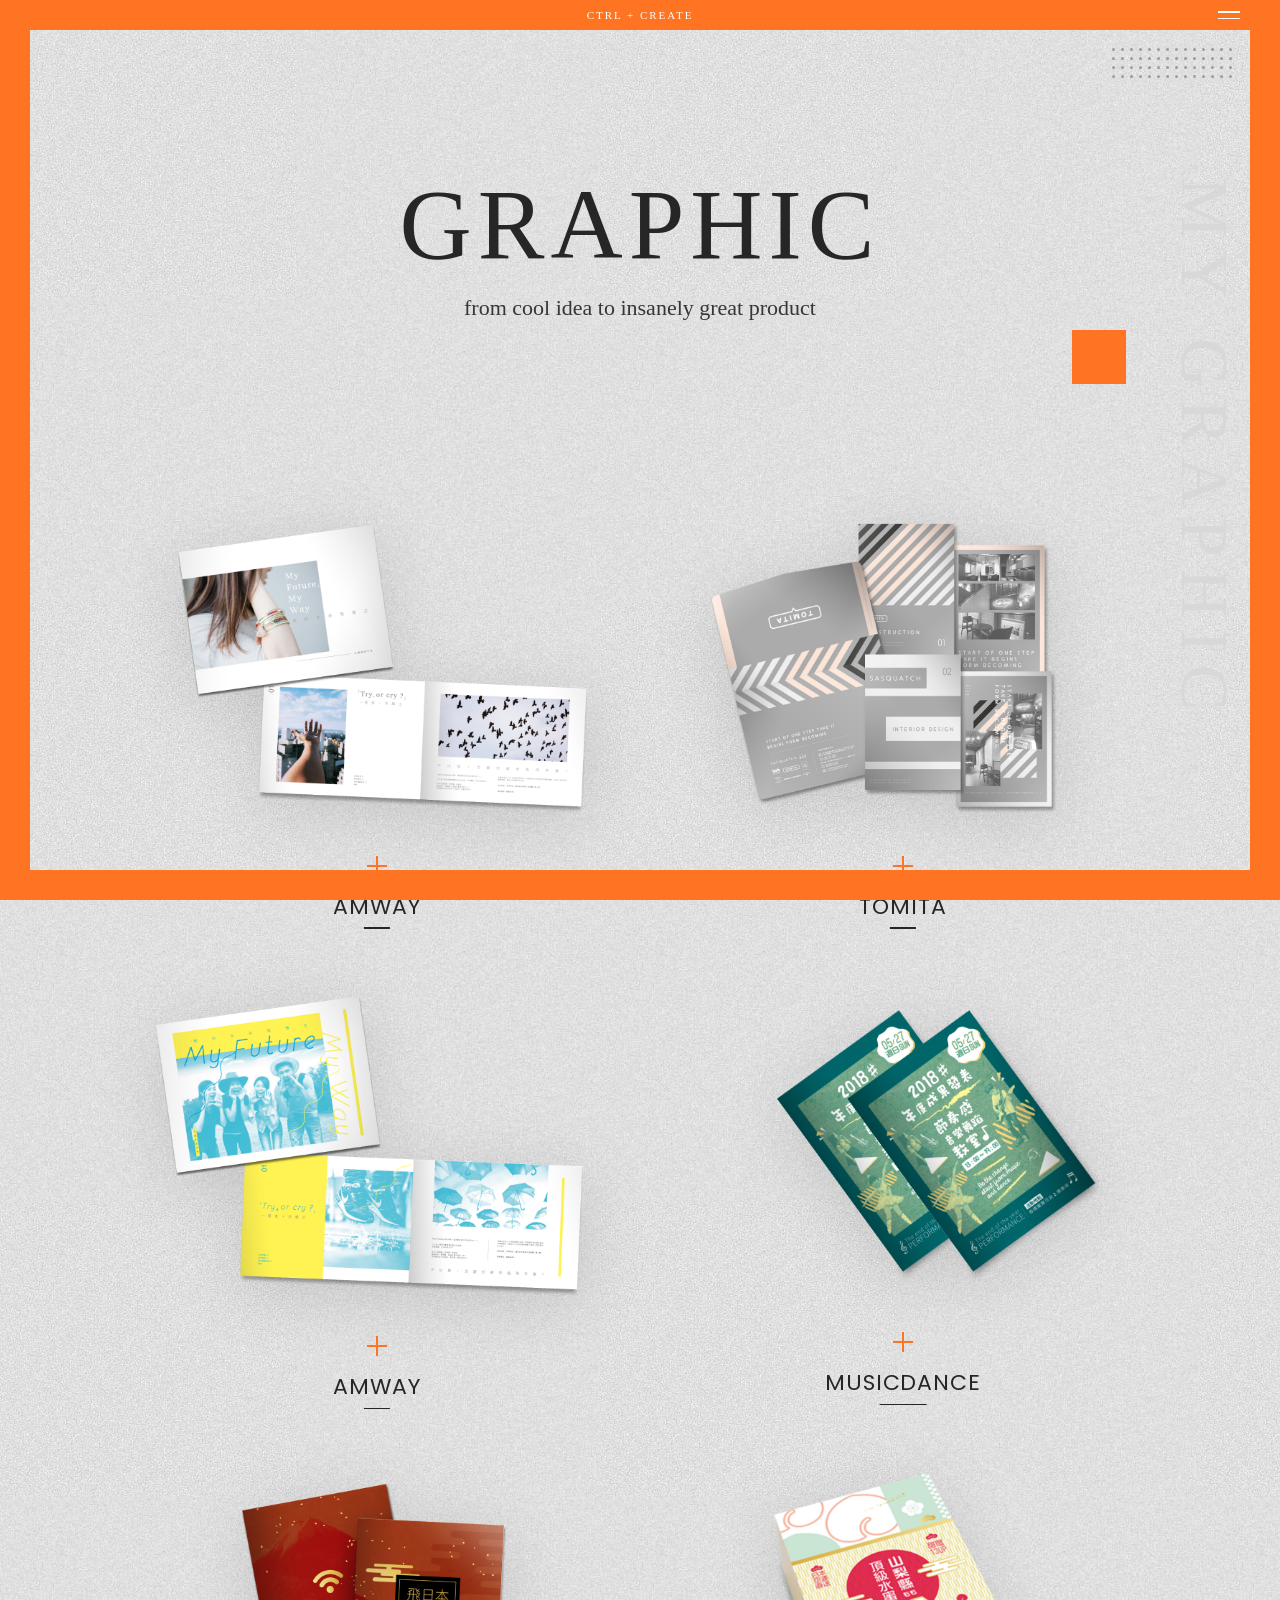
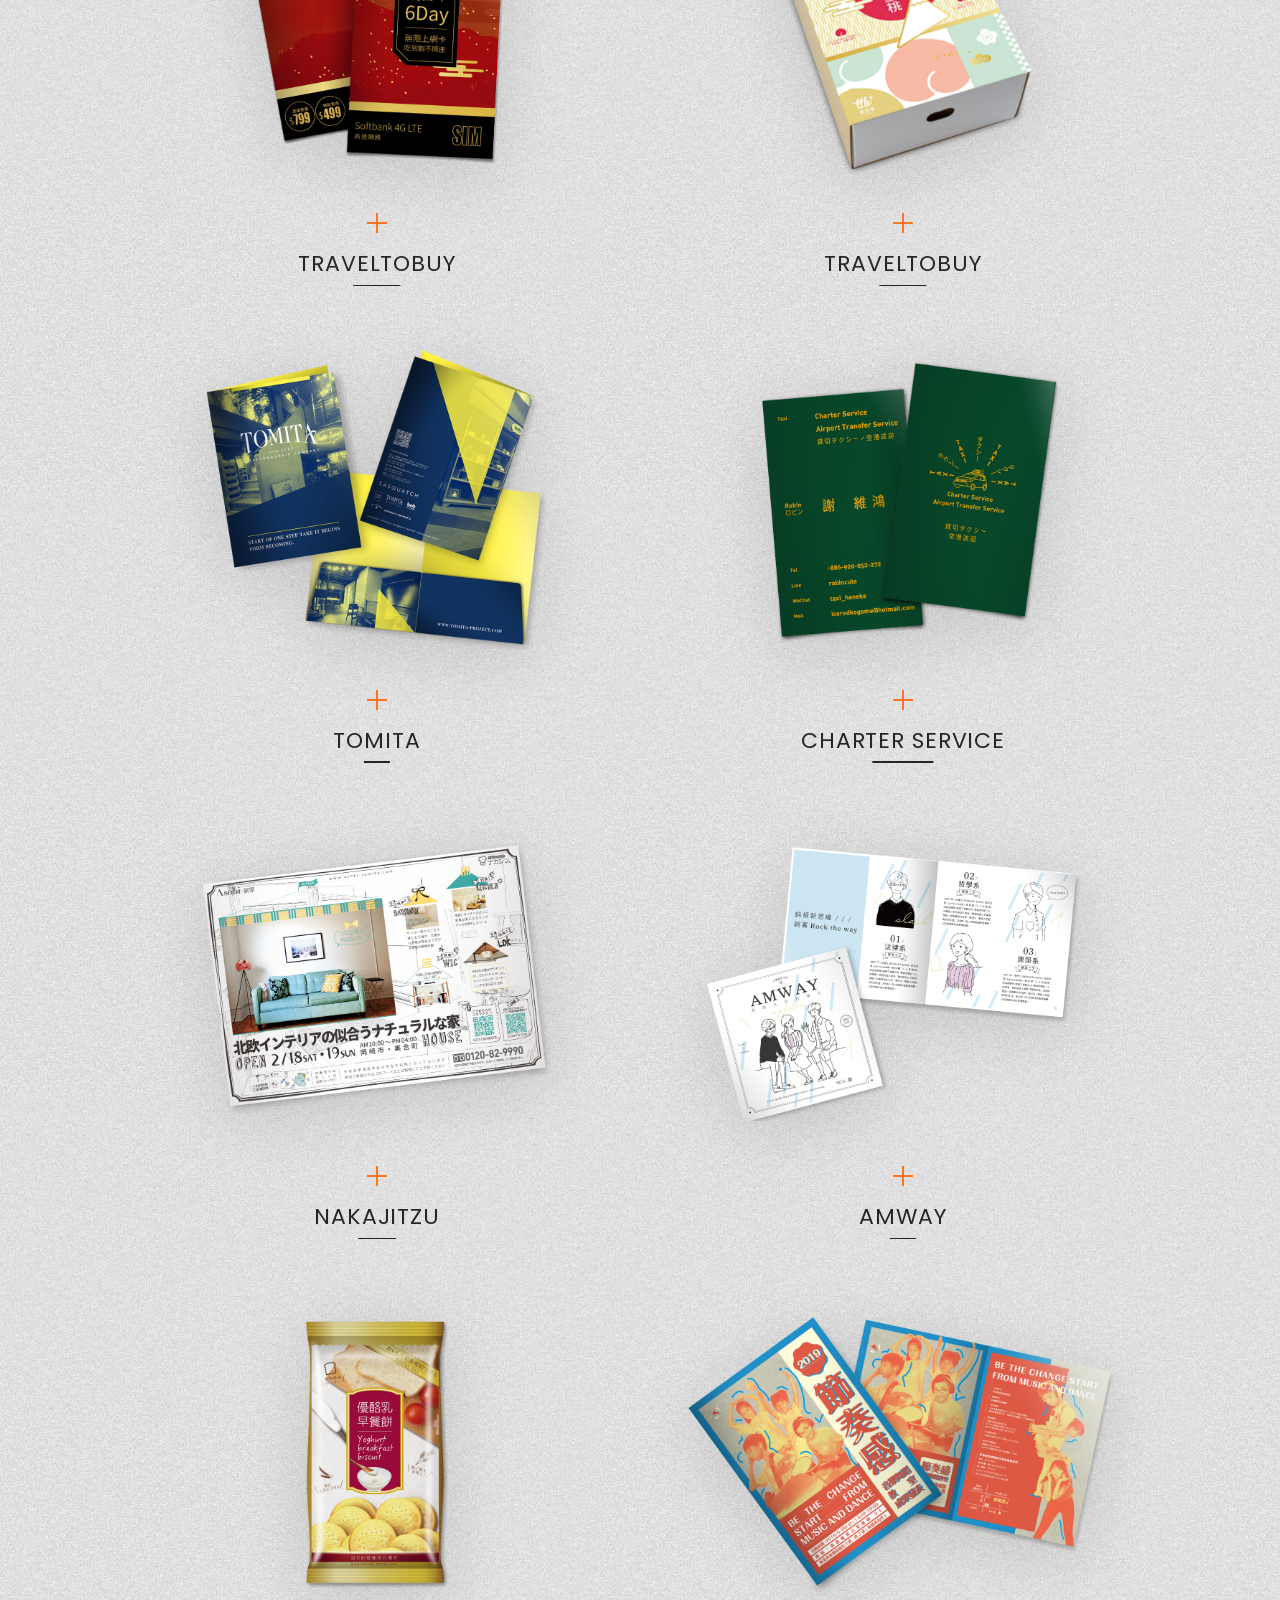
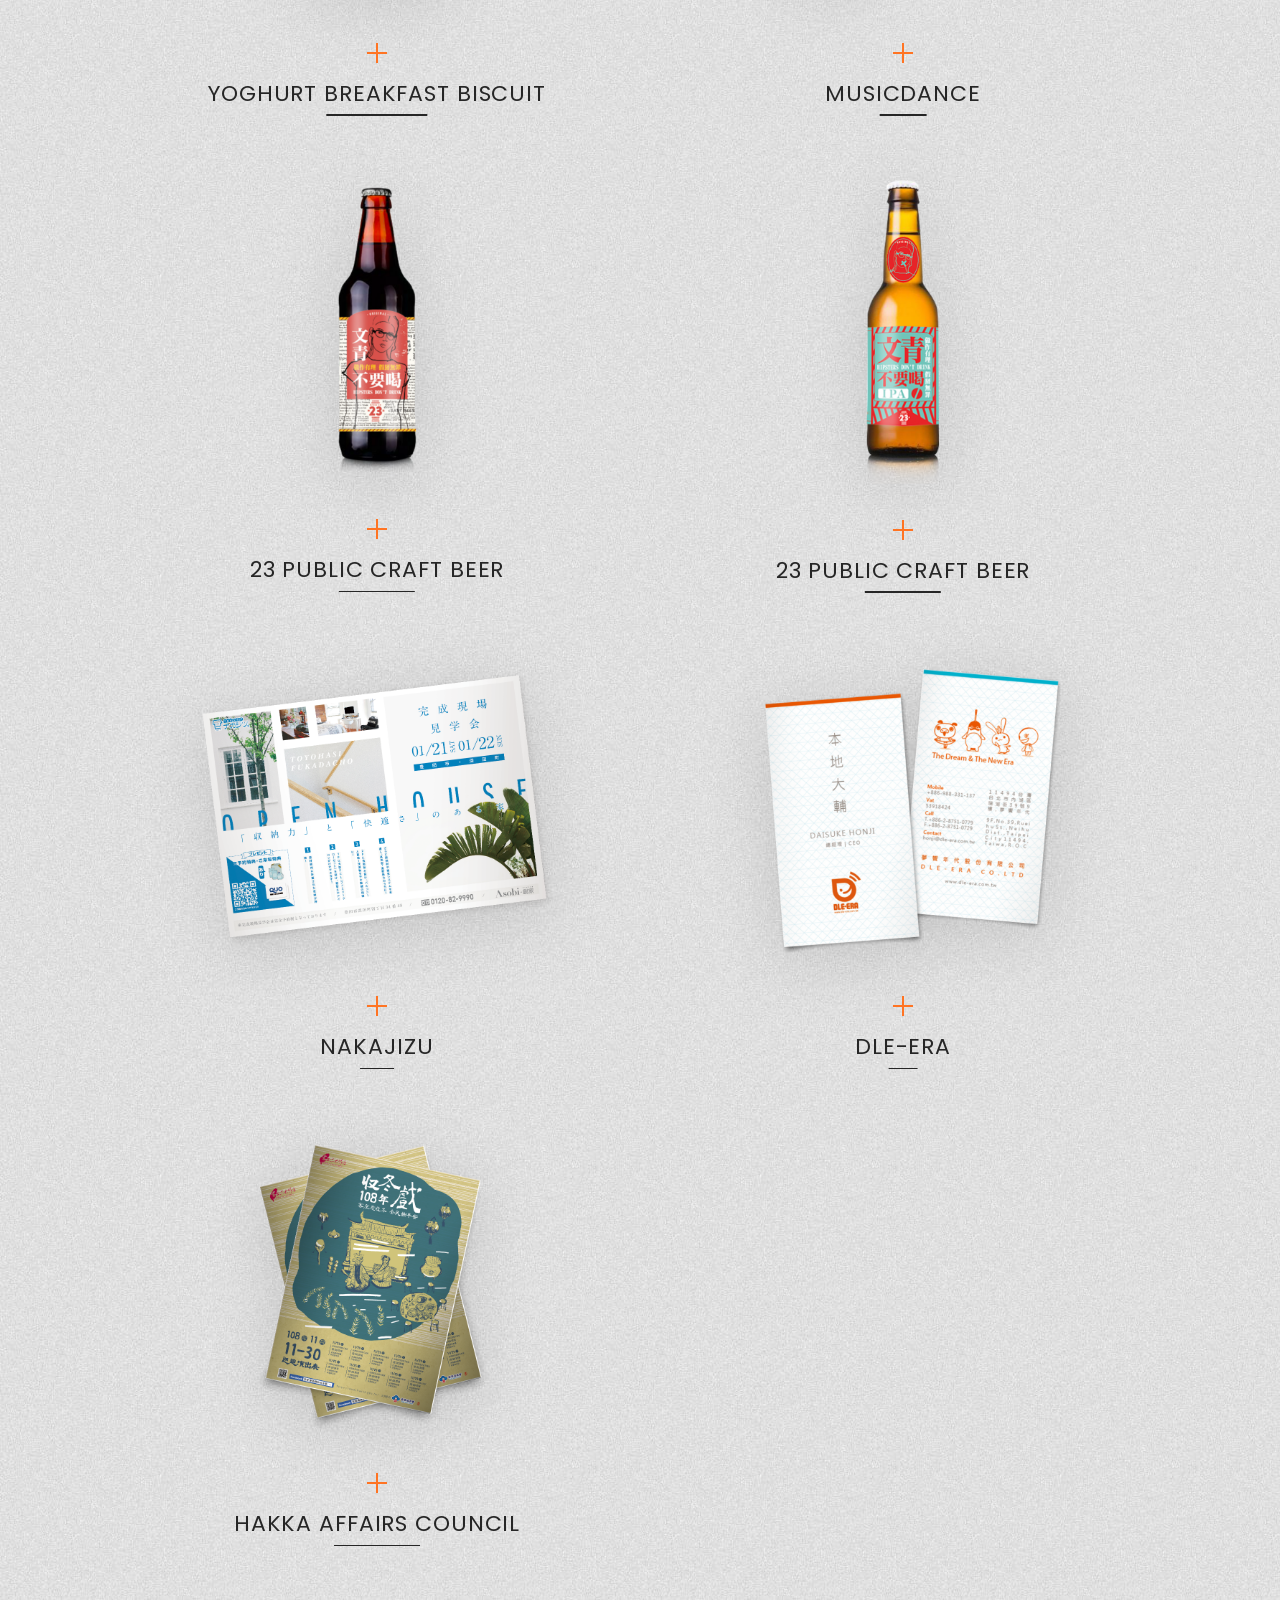
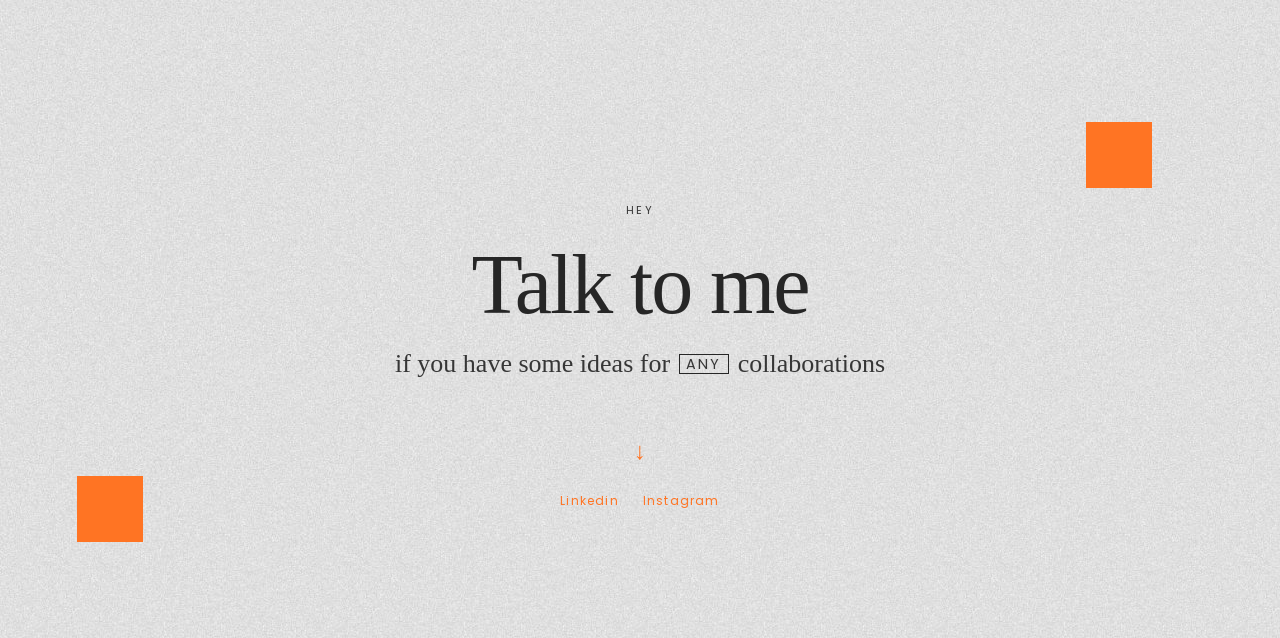
<file: graphic.html>
<!DOCTYPE html>
<html lang="en">
<head>
  <meta charset="UTF-8" />
  <meta name="viewport" content="width=device-width, initial-scale=1.0" />
  <title>The Kay Labs</title>
  <!-- Open Graph / Social preview -->  <!-- Twitter Card -->  <meta property="og:url"        content="https://thekaylabs.github.io/graphic.html" />
  <meta property="og:type"        content="website" />
  <meta property="og:site_name"   content="The Kay Labs" />
  <meta property="og:title"       content="Graphic — The Kay Labs" />
  <meta property="og:description" content="From cool idea to insanely great product." />
  <meta property="og:image"       content="https://thekaylabs.github.io/og-image.png" />
  <meta property="og:image:width"  content="1200" />
  <meta property="og:image:height" content="630" />
  <meta name="twitter:card"        content="summary_large_image" />
  <meta name="twitter:title"       content="Graphic — The Kay Labs" />
  <meta name="twitter:description" content="From cool idea to insanely great product." />
  <meta name="twitter:image"       content="https://thekaylabs.github.io/og-image.png" />
  <link rel="preconnect" href="https://fonts.googleapis.com" />
  <link rel="preconnect" href="https://fonts.gstatic.com" crossorigin />
  <link href="https://fonts.googleapis.com/css2?family=IM+Fell+French+Canon:ital@0;1&family=Poppins:wght@300;400;500&display=swap" rel="stylesheet" />
  <style>

    html { scroll-behavior: smooth; }

    *, *::before, *::after { box-sizing: border-box; margin: 0; padding: 0; }
    a { color: inherit; text-decoration: none; }
    img { display: block; max-width: 100%; }

    :root {
      --color-bg:             #E5E4DF;
      --color-text-primary:   #262626;
      --color-text-secondary: #363636;
      --color-accent:         #FF7423;
      --color-watermark:      #D8D8D8;
      --font-serif:  'IM Fell French Canon', Georgia, serif;
      --font-sans:   'Poppins', sans-serif;
      --sp-1:  8px; --sp-2: 16px; --sp-3: 24px; --sp-4: 32px;
      --sp-5: 48px; --sp-6: 64px; --sp-7: 96px; --sp-8: 128px;
    }

    /* ── Orange border frame ── */
    body::before {
      content: '';
      position: fixed;
      inset: 0;
      border: 30px solid var(--color-accent);
      pointer-events: none;
      z-index: 9999;
    }

    body {
      background-color: var(--color-bg);
      background-image: url('[data-uri]');
      background-size: auto;
      background-repeat: repeat;
      font-family: var(--font-sans);
      color: var(--color-text-primary);
    }

    /* ══════════════════════════
       NAV
    ══════════════════════════ */
    .site-header {
      position: fixed;
      inset: 0 30px auto 30px;
      z-index: 10000;
      height: 30px;
      display: flex;
      align-items: center;
      justify-content: center;
    }

    .nav-brand {
      font-family: var(--font-serif);
      font-size: 11px;
      letter-spacing: 0.18em;
      text-transform: uppercase;
      color: #fff;
    }

    .nav-menu-btn {
      position: fixed;
      right: var(--sp-4);
      top: 0;
      height: 30px;
      z-index: 10000;
      display: flex;
      flex-direction: column;
      align-items: center;
      justify-content: center;
      gap: 5px;
      cursor: pointer;
      padding: var(--sp-1);
      background: none;
      border: none;
    }

    .nav-menu-btn span {
      display: block;
      width: 22px;
      height: 1.5px;
      background-color: #fff;
      transition: width 0.3s ease, opacity 0.3s ease;
      transform-origin: right center;
    }

    .nav-menu-btn:hover span:nth-child(1) { width: 13px; }
    .nav-menu-btn:hover span:nth-child(2) { opacity: 0.6; }

    /* ══════════════════════════
       PAGE HERO
    ══════════════════════════ */
    .page-hero {
      position: relative;
      min-height: 52vh;
      display: flex;
      flex-direction: column;
      align-items: center;
      justify-content: center;
      text-align: center;
      padding-top: 30px;
      overflow: hidden;
    }

    .page-hero__dots--tr {
      position: absolute;
      top: var(--sp-5);
      right: var(--sp-5);
      display: grid;
      gap: 6px;
      transition: transform 0.7s cubic-bezier(0.23, 1, 0.32, 1);
      will-change: transform;
      pointer-events: none;
    }
    .page-hero__dots--tr span {
      display: block;
      width: 3px; height: 3px;
      border-radius: 50%;
      background-color: var(--color-text-secondary);
      opacity: 0.4;
    }

    .page-hero__square {
      position: absolute;
      background-color: var(--color-accent);
      transition: transform 0.6s cubic-bezier(0.23, 1, 0.32, 1);
      will-change: transform;
    }

    .page-hero__title {
      font-family: var(--font-serif);
      font-size: clamp(56px, 8vw, 100px);
      font-weight: 400;
      letter-spacing: 0.06em;
      line-height: 1;
      color: var(--color-text-primary);
    }

    .page-hero__sub {
      margin-top: var(--sp-2);
      font-family: var(--font-serif);
      font-size: clamp(16px, 2vw, 22px);
      font-weight: 400;
      color: var(--color-text-secondary);
      line-height: 1.5;
    }

    /* ══════════════════════════
       GALLERY SECTION
    ══════════════════════════ */
    .gallery-section {
      position: relative;
      padding: var(--sp-5) var(--sp-5) var(--sp-8);
      max-width: 1100px;
      margin-inline: auto;
    }

    /* Watermark */
                .section-watermark {
      position: fixed;
      right: 36px;
      top: 50%;
      transform: translateY(-50%);
      writing-mode: vertical-rl;
      font-family: var(--font-serif);
      font-size: 68px;
      font-weight: 400;
      letter-spacing: 0.18em;
      color: var(--color-watermark);
      white-space: nowrap;
      pointer-events: none;
      user-select: none;
      z-index: -1;
    }

    /* ── 2-col grid ── */
    .gallery-grid {
      display: grid;
      grid-template-columns: repeat(2, 1fr);
      gap: var(--sp-6) var(--sp-5);
    }

    /* ── Card ── */
    .gallery-card {
      cursor: pointer;
      position: relative;
      z-index: 1;
      display: flex;
      flex-direction: column;
      align-items: center;
      text-align: center;
    }

    /* Thumbnail: free-height, image floats on bg */
    .gallery-card__thumb {
      width: 100%;
      position: relative;
      margin-bottom: var(--sp-4);
    }

    .gallery-card__thumb img {
      width: 100%;
      height: auto;
      display: block;
      transition: transform 0.4s ease;
      /* subtle drop shadow to float off background */
      filter: drop-shadow(0 12px 32px rgba(0,0,0,0.12));
    }

    .gallery-card:hover .gallery-card__thumb img {
      transform: translateY(-6px);
      filter: drop-shadow(0 20px 40px rgba(0,0,0,0.18));
    }

    /* ── Orange plus above title ── */
    .gallery-card__plus {
      display: flex;
      align-items: center;
      justify-content: center;
      width: 28px;
      height: 28px;
      position: relative;
      margin-bottom: 10px;
      flex-shrink: 0;
    }

    /* horizontal bar */
    .gallery-card__plus::before {
      content: '';
      position: absolute;
      width: 20px;
      height: 2px;
      background-color: var(--color-accent);
    }

    /* vertical bar */
    .gallery-card__plus::after {
      content: '';
      position: absolute;
      width: 2px;
      height: 20px;
      background-color: var(--color-accent);
    }

    /* ── Title ── */
    .gallery-card__name {
      font-family: var(--font-sans);
      font-size: 22px;
      font-weight: 400;
      color: var(--color-text-primary);
      letter-spacing: 0.04em;
      padding-bottom: 6px;
      position: relative;
    }

    /* animated underline: short center → full on hover */
    .gallery-card__name::after {
      content: '';
      position: absolute;
      bottom: 0;
      left: 50%;
      transform: translateX(-50%);
      width: 30%;
      height: 1.5px;
      background-color: var(--color-text-primary);
      transition: width 0.35s cubic-bezier(0.22, 1, 0.36, 1);
    }

    .gallery-card:hover .gallery-card__name::after {
      width: 100%;
    }

    /* ══════════════════════════
       CONTACT / FOOTER
    ══════════════════════════ */
    .t-label {
      font-family: var(--font-sans);
      font-size: 11px;
      letter-spacing: 0.2em;
      text-transform: uppercase;
      color: var(--color-text-secondary);
    }

    .t-display {
      font-family: var(--font-serif);
      font-weight: 400;
      line-height: 1.0;
      letter-spacing: -0.025em;
      color: var(--color-text-primary);
    }

    .contact {
      position: relative;
      text-align: center;
      padding-block: var(--sp-8);
      overflow: hidden;
      background-image: url('[data-uri]');
      background-size: auto;
      background-position: top left;
      background-repeat: repeat;
    }

    .contact__kicker  { margin-bottom: var(--sp-3); }
    .contact__title   { font-size: clamp(50px, 7.5vw, 84px); }

    .contact__sub {
      margin-top: var(--sp-2);
      font-family: var(--font-serif);
      font-size: clamp(17px, 2.2vw, 26px);
      font-weight: 400;
      color: var(--color-text-secondary);
      line-height: 1.6;
      display: flex;
      align-items: center;
      justify-content: center;
      gap: 0.35em;
      flex-wrap: wrap;
    }

    .contact__collab-line { display: contents; }

    .contact__collab-tag {
      display: inline-flex;
      align-items: center;
      border: 1px solid var(--color-text-primary);
      padding: 0 6px;
      height: 1.4em;
      font-family: var(--font-sans);
      font-size: 0.55em;
      letter-spacing: 0.15em;
      text-transform: uppercase;
      vertical-align: baseline;
      line-height: 1;
    }

    .contact__arrow {
      display: block;
      margin-inline: auto;
      margin-block: var(--sp-5) var(--sp-3);
      font-size: 24px;
      color: var(--color-accent);
      animation: bob 2s ease-in-out infinite;
      animation-delay: 0.5s;
    }

    @keyframes bob {
      0%, 100% { transform: translateY(0); }
      50%       { transform: translateY(7px); }
    }

    .contact__links {
      display: flex;
      justify-content: center;
      gap: var(--sp-3);
      font-family: var(--font-sans);
      font-size: 12px;
      letter-spacing: 0.1em;
      color: var(--color-accent);
    }
    .contact__links a:hover { text-decoration: underline; }

    .accent-square {
      background-color: var(--color-accent);
      position: absolute;
      transition: transform 0.6s cubic-bezier(0.23, 1, 0.32, 1);
      will-change: transform;
    }

    .contact__square--tr { width: 66px; height: 66px; top: var(--sp-5); right: 10%; }
    .contact__square--bl { width: 66px; height: 66px; bottom: var(--sp-7); left: 6%; }

    /* contact reveal */
    .contact__kicker,
    .contact__title,
    .contact__sub,
    .contact__arrow,
    .contact__links {
      opacity: 0;
      transform: translateY(24px);
      transition: opacity 0.7s cubic-bezier(0.22,1,0.36,1),
                  transform 0.7s cubic-bezier(0.22,1,0.36,1);
    }
    .contact.in-view .contact__kicker  { opacity:1; transform:translateY(0); transition-delay:0.05s; }
    .contact.in-view .contact__title   { opacity:1; transform:translateY(0); transition-delay:0.2s;  }
    .contact.in-view .contact__sub     { opacity:1; transform:translateY(0); transition-delay:0.35s; }
    .contact.in-view .contact__arrow   { opacity:1; transform:translateY(0); transition-delay:0.5s;  }
    .contact.in-view .contact__links   { opacity:1; transform:translateY(0); transition-delay:0.62s; }

    /* ── Back to top ── */
    .back-to-top {
      position: fixed;
      bottom: var(--sp-4); right: var(--sp-4);
      z-index: 10000;
      width: 48px; height: 48px;
      display: flex; align-items: center; justify-content: center;
      background-color: var(--color-accent);
      color: #fff; font-size: 20px;
      opacity: 0;
      transition: opacity 0.3s, background-color 0.2s ease;
      cursor: pointer;
    }
    .back-to-top:hover { background-color: var(--color-text-primary); }
    .back-to-top.is-visible { opacity: 1; }

    /* ── Sweep overlay ── */
    .sweep-overlay {
      display: none;
      position: fixed;
      inset: 0;
      z-index: 99999;
      pointer-events: none;
    }

    @media (max-width: 680px) {
      .gallery-grid { grid-template-columns: 1fr; }
      .contact__square--tr, .contact__square--bl { display: none; }
    }

    @media (max-width: 768px) {
      .page-hero__title { font-size: 48px; }
    }
  </style>
  <link rel="icon" type="image/png" href="[data-uri]" />
</head>
<body>

  <!-- NAV -->
  <header class="site-header" role="banner">
    <a href="loading.html" class="nav-brand" aria-label="CTRL + CREATE — home">CTRL + CREATE</a>
    <button class="nav-menu-btn" aria-label="Open navigation menu">
      <span></span><span></span>
    </button>
  </header>


  <!-- PAGE HERO -->
  <section class="page-hero" aria-label="Graphic hero">
    <div class="page-hero__dots--tr" id="dots-hero-tr" aria-hidden="true"></div>
    <div class="page-hero__square" id="hero-square"
         style="width:54px;height:54px;bottom:18%;right:12%;" aria-hidden="true"></div>

    <h1 class="page-hero__title">GRAPHIC</h1>
    <p  class="page-hero__sub">from cool idea to insanely great product</p>
  </section>


  <!-- GALLERY -->
  <section class="gallery-section" aria-label="Graphic gallery">

    <p class="section-watermark" aria-hidden="true">MY GRAPHIC</p>

    <div class="gallery-grid">

      <article class="gallery-card">
        <div class="gallery-card__thumb">
          <img src="images/graphic/AMWAY_1.png" alt="AMWAY" loading="lazy" />
        </div>
        <div class="gallery-card__plus" aria-hidden="true"></div>
        <p class="gallery-card__name">AMWAY</p>
      </article>

      <article class="gallery-card">
        <div class="gallery-card__thumb">
          <img src="images/graphic/TOMITA_2.png" alt="TOMITA" loading="lazy" />
        </div>
        <div class="gallery-card__plus" aria-hidden="true"></div>
        <p class="gallery-card__name">TOMITA</p>
      </article>

      <article class="gallery-card">
        <div class="gallery-card__thumb">
          <img src="images/graphic/AMWAY_3.png" alt="AMWAY" loading="lazy" />
        </div>
        <div class="gallery-card__plus" aria-hidden="true"></div>
        <p class="gallery-card__name">AMWAY</p>
      </article>

      <article class="gallery-card">
        <div class="gallery-card__thumb">
          <img src="images/graphic/musicdance_4.png" alt="MUSICDANCE" loading="lazy" />
        </div>
        <div class="gallery-card__plus" aria-hidden="true"></div>
        <p class="gallery-card__name">MUSICDANCE</p>
      </article>

      <article class="gallery-card">
        <div class="gallery-card__thumb">
          <img src="images/graphic/Traveltobuy_5.png" alt="TRAVELTOBUY" loading="lazy" />
        </div>
        <div class="gallery-card__plus" aria-hidden="true"></div>
        <p class="gallery-card__name">TRAVELTOBUY</p>
      </article>

      <article class="gallery-card">
        <div class="gallery-card__thumb">
          <img src="images/graphic/Traveltobuy_6.png" alt="TRAVELTOBUY" loading="lazy" />
        </div>
        <div class="gallery-card__plus" aria-hidden="true"></div>
        <p class="gallery-card__name">TRAVELTOBUY</p>
      </article>

      <article class="gallery-card">
        <div class="gallery-card__thumb">
          <img src="images/graphic/TOMITA_7.png" alt="TOMITA" loading="lazy" />
        </div>
        <div class="gallery-card__plus" aria-hidden="true"></div>
        <p class="gallery-card__name">TOMITA</p>
      </article>

      <article class="gallery-card">
        <div class="gallery-card__thumb">
          <img src="images/graphic/CHARTER SERVICE_8.png" alt="CHARTER SERVICE" loading="lazy" />
        </div>
        <div class="gallery-card__plus" aria-hidden="true"></div>
        <p class="gallery-card__name">CHARTER SERVICE</p>
      </article>

      <article class="gallery-card">
        <div class="gallery-card__thumb">
          <img src="images/graphic/NAKAJITZU_9.png" alt="NAKAJITZU" loading="lazy" />
        </div>
        <div class="gallery-card__plus" aria-hidden="true"></div>
        <p class="gallery-card__name">NAKAJITZU</p>
      </article>

      <article class="gallery-card">
        <div class="gallery-card__thumb">
          <img src="images/graphic/AMWAY_10.png" alt="AMWAY" loading="lazy" />
        </div>
        <div class="gallery-card__plus" aria-hidden="true"></div>
        <p class="gallery-card__name">AMWAY</p>
      </article>

      <article class="gallery-card">
        <div class="gallery-card__thumb">
          <img src="images/graphic/YOGHURT BREAKFAST BISCUIT_11.png" alt="YOGHURT BREAKFAST BISCUIT" loading="lazy" />
        </div>
        <div class="gallery-card__plus" aria-hidden="true"></div>
        <p class="gallery-card__name">YOGHURT BREAKFAST BISCUIT</p>
      </article>

      <article class="gallery-card">
        <div class="gallery-card__thumb">
          <img src="images/graphic/musicdance_12.png" alt="MUSICDANCE" loading="lazy" />
        </div>
        <div class="gallery-card__plus" aria-hidden="true"></div>
        <p class="gallery-card__name">MUSICDANCE</p>
      </article>

      <article class="gallery-card">
        <div class="gallery-card__thumb">
          <img src="images/graphic/23 Public Craft Beer_13.png" alt="23 PUBLIC CRAFT BEER" loading="lazy" />
        </div>
        <div class="gallery-card__plus" aria-hidden="true"></div>
        <p class="gallery-card__name">23 PUBLIC CRAFT BEER</p>
      </article>

      <article class="gallery-card">
        <div class="gallery-card__thumb">
          <img src="images/graphic/23 Public Craft Beer_14.png" alt="23 PUBLIC CRAFT BEER" loading="lazy" />
        </div>
        <div class="gallery-card__plus" aria-hidden="true"></div>
        <p class="gallery-card__name">23 PUBLIC CRAFT BEER</p>
      </article>

      <article class="gallery-card">
        <div class="gallery-card__thumb">
          <img src="images/graphic/NAKAJIZU_15.png" alt="NAKAJIZU" loading="lazy" />
        </div>
        <div class="gallery-card__plus" aria-hidden="true"></div>
        <p class="gallery-card__name">NAKAJIZU</p>
      </article>

      <article class="gallery-card">
        <div class="gallery-card__thumb">
          <img src="images/graphic/DLE-ERA_16.png" alt="DLE-ERA" loading="lazy" />
        </div>
        <div class="gallery-card__plus" aria-hidden="true"></div>
        <p class="gallery-card__name">DLE-ERA</p>
      </article>

      <article class="gallery-card">
        <div class="gallery-card__thumb">
          <img src="images/graphic/HAKKA AFFAIRS COUNCIL_17.png" alt="HAKKA AFFAIRS COUNCIL" loading="lazy" />
        </div>
        <div class="gallery-card__plus" aria-hidden="true"></div>
        <p class="gallery-card__name">HAKKA AFFAIRS COUNCIL</p>
      </article>

    </div>

  </section>


  <!-- CONTACT / FOOTER -->
  <footer class="contact" id="contact" aria-label="Contact">
    <div class="accent-square contact__square--tr" aria-hidden="true"></div>

    <p class="contact__kicker t-label">HEY</p>
    <h2 class="contact__title t-display">Talk to me</h2>
    <p class="contact__sub">
      if you have some ideas for
      <span class="contact__collab-line">
        <span class="contact__collab-tag t-label">ANY</span>
        collaborations
      </span>
    </p>

    <span class="contact__arrow" aria-hidden="true">&#8595;</span>

    <nav class="contact__links" aria-label="Social links">
      <a href="https://www.linkedin.com/in/kay-hsieh-66949b317" target="_blank" rel="noopener noreferrer">Linkedin</a>
      <a href="https://www.instagram.com/kayxiedesigns/" target="_blank" rel="noopener noreferrer">Instagram</a>
    </nav>

    <div class="accent-square contact__square--bl" aria-hidden="true"></div>
  </footer>


  <!-- Sweep overlay -->
  <div class="sweep-overlay" id="sweep"></div>

  <!-- Back to top -->
  <a href="#" class="back-to-top" id="js-back-to-top" aria-label="Back to top">&#8743;</a>


  <script>
    'use strict';

    /* ── Dot grid ── */
    (function() {
      var el = document.getElementById('dots-hero-tr');
      if (!el) return;
      var cols = 14, rows = 4;
      el.style.gridTemplateColumns = 'repeat(' + cols + ', 3px)';
      var frag = document.createDocumentFragment();
      for (var i = 0; i < cols * rows; i++) frag.appendChild(document.createElement('span'));
      el.appendChild(frag);
    })();

    /* ── Back to top ── */
    var btt = document.getElementById('js-back-to-top');
    window.addEventListener('scroll', function() {
      btt.classList.toggle('is-visible', window.scrollY > 400);
    }, { passive: true });
    btt.addEventListener('click', function(e) {
      e.preventDefault();
      window.scrollTo({ top: 0, behavior: 'smooth' });
    });

    /* ── Gallery card scroll reveal ── */
    var cards = document.querySelectorAll('.gallery-card');
    var cardObserver = new IntersectionObserver(function(entries) {
      entries.forEach(function(entry) {
        if (entry.isIntersecting) {
          entry.target.style.opacity = '1';
          entry.target.style.transform = 'translateY(0)';
          cardObserver.unobserve(entry.target);
        }
      });
    }, { threshold: 0.08 });

    cards.forEach(function(card, i) {
      card.style.opacity = '0';
      card.style.transform = 'translateY(24px)';
      card.style.transition = 'opacity 0.55s ease ' + (i % 2 * 0.1) + 's, transform 0.55s ease ' + (i % 2 * 0.1) + 's';
      cardObserver.observe(card);
    });

    /* ── Cursor parallax ── */
    var parallaxEls = [
      { el: document.getElementById('dots-hero-tr'),        sx:  0.0045, sy:  0.003  },
      { el: document.getElementById('hero-square'),         sx: -0.005,  sy:  0.004  },
      { el: document.querySelector('.contact__square--tr'), sx: -0.005,  sy:  0.004  },
      { el: document.querySelector('.contact__square--bl'), sx:  0.004,  sy: -0.0055 },
    ].filter(function(i) { return i.el; });

    var rafP = null, ptx = 0, pty = 0;
    var ppos = parallaxEls.map(function() { return { x: 0, y: 0 }; });

    window.addEventListener('mousemove', function(e) {
      ptx = e.clientX - window.innerWidth  / 2;
      pty = e.clientY - window.innerHeight / 2;
      if (!rafP) rafP = requestAnimationFrame(tickParallax);
    }, { passive: true });

    function tickParallax() {
      rafP = null;
      var moving = false;
      parallaxEls.forEach(function(item, i) {
        var dx = ptx * item.sx * 60;
        var dy = pty * item.sy * 60;
        ppos[i].x += (dx - ppos[i].x) * 0.08;
        ppos[i].y += (dy - ppos[i].y) * 0.08;
        item.el.style.transform = 'translate(' + ppos[i].x.toFixed(2) + 'px,' + ppos[i].y.toFixed(2) + 'px)';
        if (Math.abs(dx - ppos[i].x) > 0.05 || Math.abs(dy - ppos[i].y) > 0.05) moving = true;
      });
      if (moving) rafP = requestAnimationFrame(tickParallax);
    }

    /* ── Contact reveal ── */
    var contactSection = document.querySelector('.contact');
    if (contactSection) {
      var contactObs = new IntersectionObserver(function(entries) {
        if (entries[0].isIntersecting) {
          contactSection.classList.add('in-view');
          contactObs.unobserve(contactSection);
        }
      }, { threshold: 0.15 });
      contactObs.observe(contactSection);
    }

    /* ── Sweep helper ── */
    function triggerSweep(color, dest) {
      var sweep = document.getElementById('sweep');
      sweep.style.backgroundColor = color;
      sweep.style.display = 'block';
      sweep.style.transition = 'none';
      sweep.style.clipPath = 'inset(0 100% 0 0)';
      sweep.getBoundingClientRect();
      sweep.style.transition = 'clip-path 1s cubic-bezier(0.76, 0, 0.24, 1)';
      sweep.style.clipPath = 'inset(0 0% 0 0)';
      setTimeout(function() {
        window.location.href = dest;
      }, 1020);
    }

    /* ── bfcache: reset sweep only when restored from cache ── */
    window.addEventListener('pageshow', function(e) {
      if (!e.persisted) return;
      var sweep = document.getElementById('sweep');
      if (sweep) {
        sweep.style.transition = 'none';
        sweep.style.clipPath = 'inset(0 100% 0 0)';
        sweep.style.display = 'none';
      }
      document.body.style.overflow = '';
    });

    /* ── Nav menu ── */
    document.querySelector('.nav-menu-btn').addEventListener('click', function() {
      triggerSweep('#000000', 'menu.html');
    });

    /* ── Nav brand ── */
    document.querySelector('.nav-brand').addEventListener('click', function(e) {
      e.preventDefault();
      triggerSweep('#FF7423', 'loading.html');
    });

  </script>

</body>
</html>
</file>
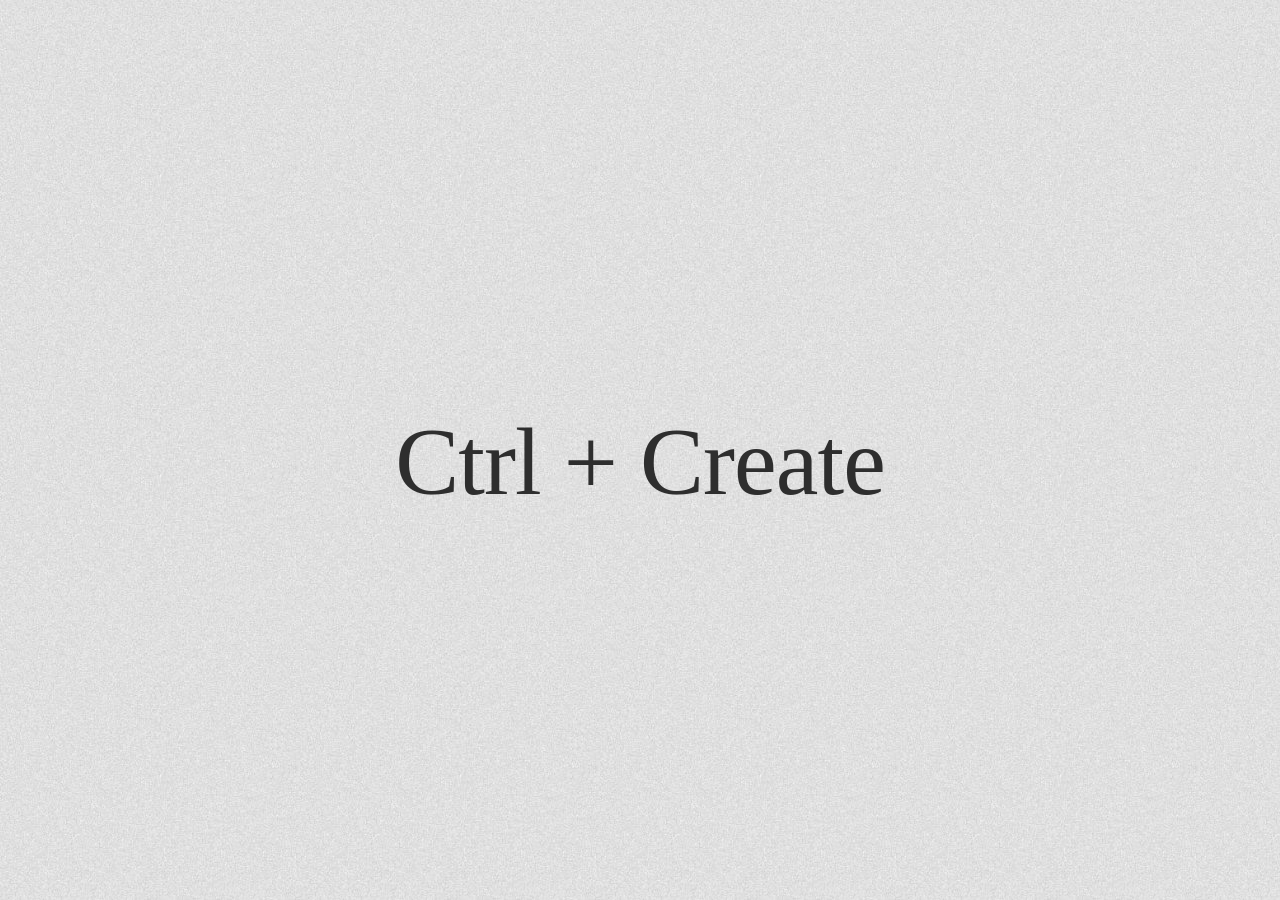
<file: loading.html>
<!DOCTYPE html>
<html lang="en">
<head>
  <meta charset="UTF-8" />
  <meta name="viewport" content="width=device-width, initial-scale=1.0" />
  <title>The Kay Labs</title>
  <!-- Open Graph / Social preview -->  <!-- Twitter Card -->  <meta property="og:url"        content="https://thekaylabs.github.io/loading.html" />
  <meta property="og:type"        content="website" />
  <meta property="og:site_name"   content="The Kay Labs" />
  <meta property="og:title"       content="The Kay Labs" />
  <meta property="og:description" content="Exploring design in all its forms." />
  <meta property="og:image"       content="https://thekaylabs.github.io/og-image.png" />
  <meta property="og:image:width"  content="1200" />
  <meta property="og:image:height" content="630" />
  <meta name="twitter:card"        content="summary_large_image" />
  <meta name="twitter:title"       content="The Kay Labs" />
  <meta name="twitter:description" content="Exploring design in all its forms." />
  <meta name="twitter:image"       content="https://thekaylabs.github.io/og-image.png" />
  <link rel="preconnect" href="https://fonts.googleapis.com" />
  <link rel="preconnect" href="https://fonts.gstatic.com" crossorigin />
  <link href="https://fonts.googleapis.com/css2?family=IM+Fell+French+Canon:ital@0;1&family=Poppins:wght@300;400;500&display=swap" rel="stylesheet" />
  <style>
    *, *::before, *::after { box-sizing: border-box; margin: 0; padding: 0; }

    html, body {
      width: 100%;
      height: 100%;
      overflow: hidden;
    }

    body {
      background-color: #E5E4DF;
      background-image: url('[data-uri]');
      background-size: auto;
      background-repeat: repeat;
      background-position: top left;
      display: flex;
      align-items: center;
      justify-content: center;
    }

    .loading {
      text-align: center;
      transform: translateY(4vh);
    }

    /* ── 每個字元的容器 ── */
    .loading__title,
    .loading__sub {
      font-family: 'IM Fell French Canon', Georgia, serif;
      font-weight: 400;
      color: #2E2E2E;
      line-height: 1.0;
      letter-spacing: -0.01em;
    }

    .loading__title { font-size: clamp(52px, 7.5vw, 96px); }

    .loading__sub {
      margin-top: 14px;
      font-size: clamp(20px, 2.6vw, 34px);
      letter-spacing: 0.005em;
    }

    /* 每個 span.char 初始透明，JS 控制逐字出現 */
    .char {
      display: inline-block;
      opacity: 0;
      transform: translateY(10px);
      transition: opacity 0.18s ease, transform 0.18s ease;
    }

    .char.visible {
      opacity: 1;
      transform: translateY(0);
    }

    /* 空格不能 inline-block 否則會消失，改用特殊處理 */
    .char.space {
      display: inline;
      opacity: 1;
      transform: none;
      transition: none;
    }

    /* ── 橘色滿版覆蓋層：由右至左掃入 ── */
    .orange-sweep {
      position: fixed;
      inset: 0;
      background-color: #FF7423;
      /* 初始：從右邊界外開始，clip-path 遮住全部 */
      clip-path: inset(0 100% 0 0);
      z-index: 100;
      pointer-events: none;
    }

    .orange-sweep.sweep-in {
      clip-path: inset(0 0% 0 0);
      transition: clip-path 1s cubic-bezier(0.76, 0, 0.24, 1);
    }

    .orange-sweep.sweep-out {
      clip-path: inset(0 0 0 100%);
      transition: clip-path 1s cubic-bezier(0.76, 0, 0.24, 1);
    }
  </style>
  <link rel="icon" type="image/png" href="[data-uri]" />
</head>
<body>

  <div class="loading">
    <h1 class="loading__title" id="title"></h1>
    <p  class="loading__sub"   id="sub"></p>
  </div>

  <div class="orange-sweep" id="sweep"></div>

  <script>
    'use strict';

    /* ── 字元拆解：空格保留為文字節點 ── */
    function buildChars(el, text) {
      el.innerHTML = '';
      text.split('').forEach(function(ch) {
        var span = document.createElement('span');
        if (ch === ' ') {
          span.className = 'char space';
          span.innerHTML = '&nbsp;';
        } else {
          span.className = 'char';
          span.textContent = ch;
        }
        el.appendChild(span);
      });
      return el.querySelectorAll('.char:not(.space)');
    }

    var titleEl = document.getElementById('title');
    var subEl   = document.getElementById('sub');
    var sweep   = document.getElementById('sweep');

    var titleChars = buildChars(titleEl, 'Ctrl + Create');
    var subChars   = buildChars(subEl,   'Not just copy, always create.');

    /* ── 逐字動畫 ── */
    var CHAR_DELAY   = 55;   // 每個字間隔 ms
    var LINE_GAP     = 300;  // 第一行結束後等多久開始第二行
    var AFTER_TYPED  = 800;  // 全部打完後等多久觸發橘色

    function typeChars(chars, startDelay, onDone) {
      Array.from(chars).forEach(function(ch, i) {
        setTimeout(function() {
          ch.classList.add('visible');
          if (i === chars.length - 1 && onDone) {
            setTimeout(onDone, 80);
          }
        }, startDelay + i * CHAR_DELAY);
      });
    }

    var titleDuration = titleChars.length * CHAR_DELAY;

    // 第一行開始
    typeChars(titleChars, 300, null);

    // 第二行：第一行打完 + LINE_GAP 後開始
    typeChars(subChars, 300 + titleDuration + LINE_GAP, function() {
      // 全部打完後觸發橘色掃入
      setTimeout(triggerSweep, AFTER_TYPED);
    });

    /* ── 橘色滿版掃入 → 跳轉 ── */
    function triggerSweep() {
      // 掃入（右至左：先覆蓋全畫面）
      sweep.classList.add('sweep-in');

      // 掃入完成 (1s) 後跳轉
      setTimeout(function() {
        window.location.href = 'index.html';
      }, 1020);
    }

    /* ── bfcache fix: only reset when restored from cache, not on first load ── */
    window.addEventListener('pageshow', function(e) {
      if (!e.persisted) return;  // 正常載入不處理，只處理 bfcache 還原
      var sweep = document.getElementById('sweep');
      if (sweep) {
        sweep.style.transition = 'none';
        sweep.style.clipPath = 'inset(0 100% 0 0)';
        sweep.style.display = '';
      }
    });

  </script>

</body>
</html>
</file>
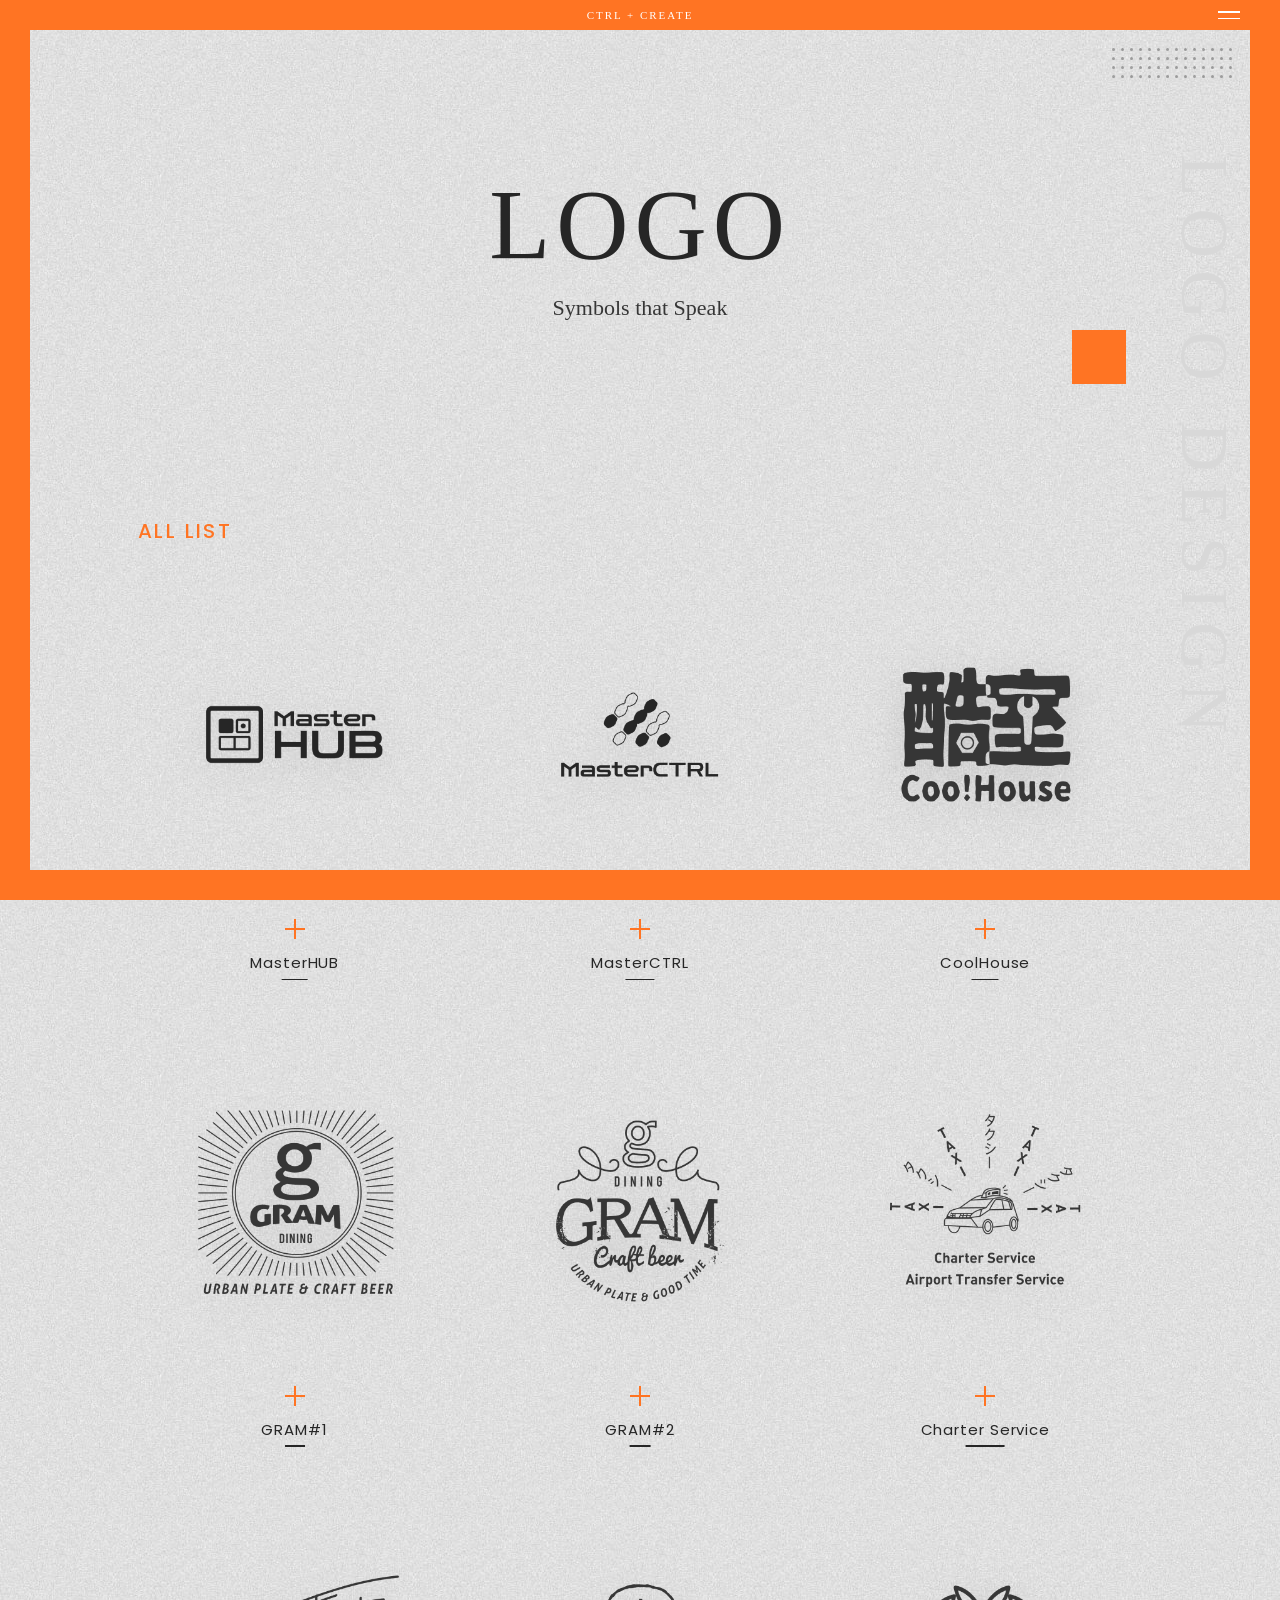
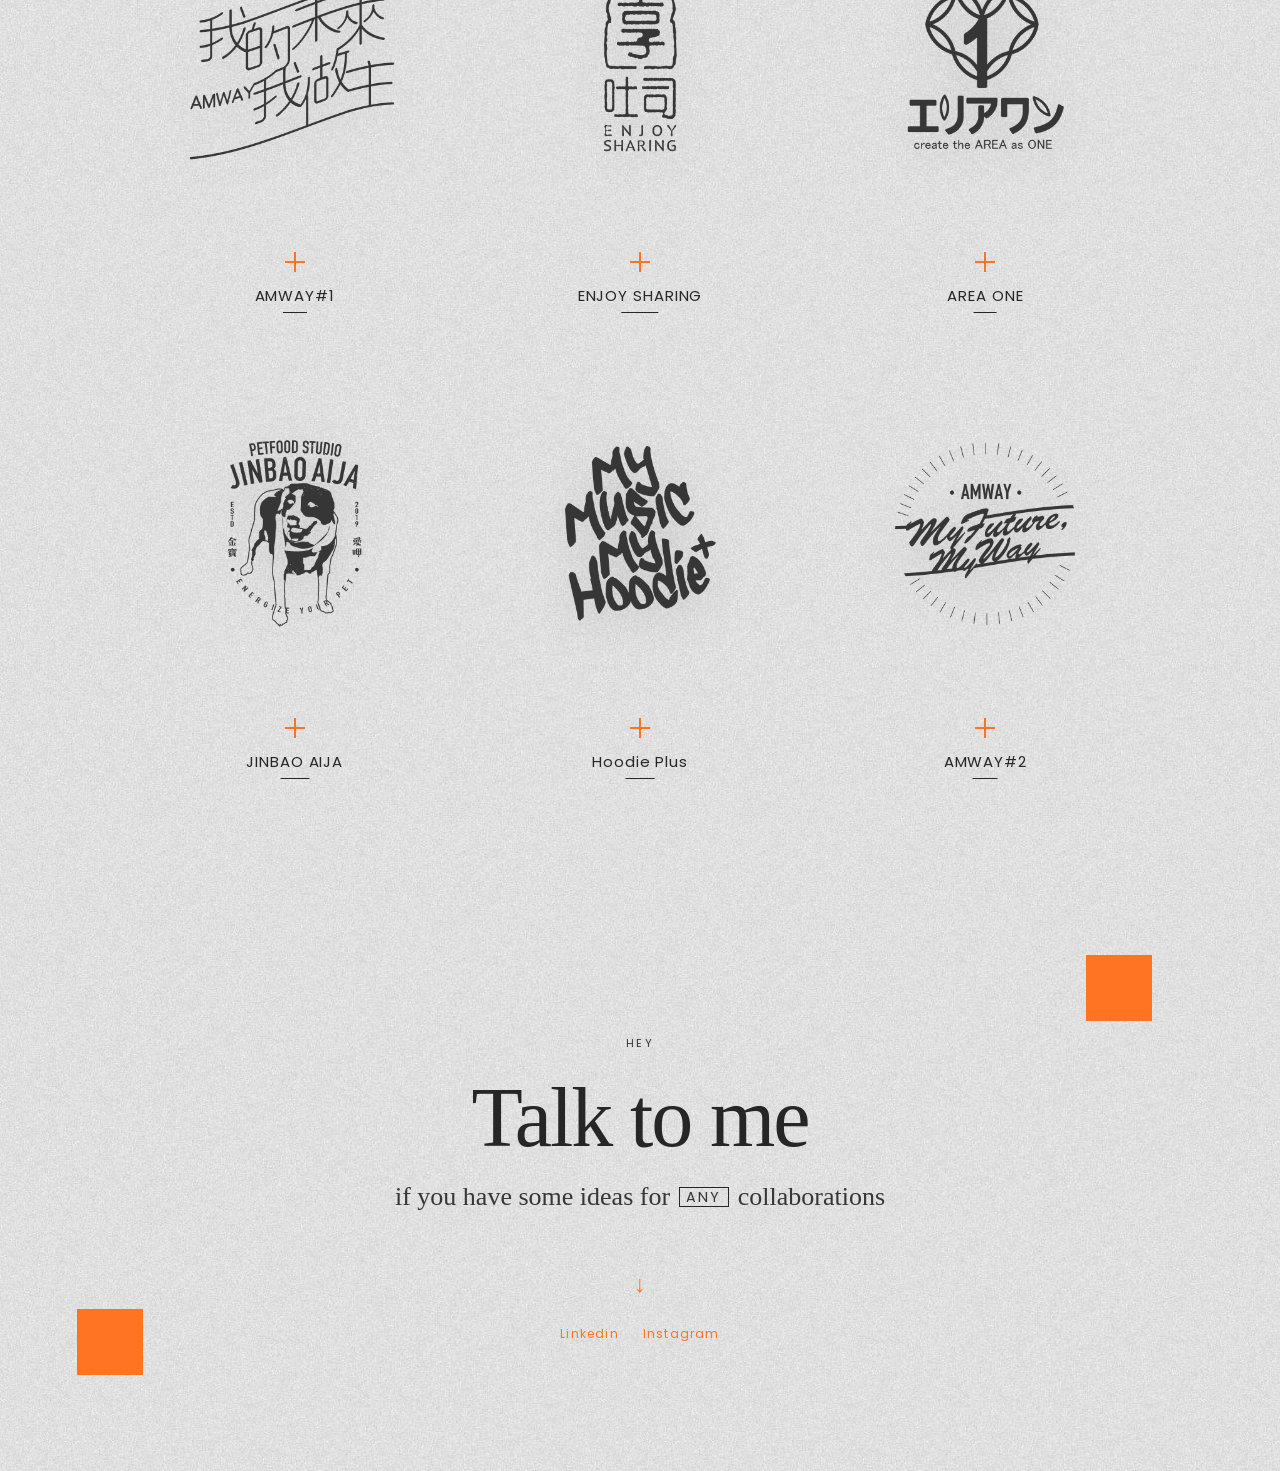
<file: logo.html>
<!DOCTYPE html>
<html lang="en">
<head>
  <meta charset="UTF-8" />
  <meta name="viewport" content="width=device-width, initial-scale=1.0" />
  <title>The Kay Labs</title>
  <!-- Open Graph / Social preview -->  <!-- Twitter Card -->  <meta property="og:url"        content="https://thekaylabs.github.io/logo.html" />
  <meta property="og:type"        content="website" />
  <meta property="og:site_name"   content="The Kay Labs" />
  <meta property="og:title"       content="Logo — The Kay Labs" />
  <meta property="og:description" content="Symbols that Speak." />
  <meta property="og:image"       content="https://thekaylabs.github.io/og-image.png" />
  <meta property="og:image:width"  content="1200" />
  <meta property="og:image:height" content="630" />
  <meta name="twitter:card"        content="summary_large_image" />
  <meta name="twitter:title"       content="Logo — The Kay Labs" />
  <meta name="twitter:description" content="Symbols that Speak." />
  <meta name="twitter:image"       content="https://thekaylabs.github.io/og-image.png" />
  <link rel="preconnect" href="https://fonts.googleapis.com" />
  <link rel="preconnect" href="https://fonts.gstatic.com" crossorigin />
  <link href="https://fonts.googleapis.com/css2?family=IM+Fell+French+Canon:ital@0;1&family=Poppins:wght@300;400;500&display=swap" rel="stylesheet" />
  <style>

    html { scroll-behavior: smooth; }
    *, *::before, *::after { box-sizing: border-box; margin: 0; padding: 0; }
    a { color: inherit; text-decoration: none; }
    img { display: block; max-width: 100%; }

    :root {
      --color-bg:             #E5E4DF;
      --color-text-primary:   #262626;
      --color-text-secondary: #363636;
      --color-accent:         #FF7423;
      --color-watermark:      #D8D8D8;
      --font-serif:  'IM Fell French Canon', Georgia, serif;
      --font-sans:   'Poppins', sans-serif;
      --sp-1:  8px; --sp-2: 16px; --sp-3: 24px; --sp-4: 32px;
      --sp-5: 48px; --sp-6: 64px; --sp-7: 96px; --sp-8: 128px;
    }

    body::before {
      content: '';
      position: fixed;
      inset: 0;
      border: 30px solid var(--color-accent);
      pointer-events: none;
      z-index: 9999;
    }

    body {
      background-color: var(--color-bg);
      background-image: url('[data-uri]');
      background-size: auto;
      background-repeat: repeat;
      font-family: var(--font-sans);
      color: var(--color-text-primary);
    }

    /* ── NAV ── */
    .site-header {
      position: fixed;
      inset: 0 30px auto 30px;
      z-index: 10000;
      height: 30px;
      display: flex;
      align-items: center;
      justify-content: center;
    }

    .nav-brand {
      font-family: var(--font-serif);
      font-size: 11px;
      letter-spacing: 0.18em;
      text-transform: uppercase;
      color: #fff;
    }

    .nav-menu-btn {
      position: fixed;
      right: var(--sp-4);
      top: 0;
      height: 30px;
      z-index: 10000;
      display: flex;
      flex-direction: column;
      align-items: center;
      justify-content: center;
      gap: 5px;
      cursor: pointer;
      padding: var(--sp-1);
      background: none;
      border: none;
    }

    .nav-menu-btn span {
      display: block;
      width: 22px;
      height: 1.5px;
      background-color: #fff;
      transition: width 0.3s ease, opacity 0.3s ease;
      transform-origin: right center;
    }

    .nav-menu-btn:hover span:nth-child(1) { width: 13px; }
    .nav-menu-btn:hover span:nth-child(2) { opacity: 0.6; }

    /* ── PAGE HERO ── */
    .page-hero {
      position: relative;
      min-height: 52vh;
      display: flex;
      flex-direction: column;
      align-items: center;
      justify-content: center;
      text-align: center;
      padding-top: 30px;
      overflow: hidden;
    }

    .page-hero__dots--tr {
      position: absolute;
      top: var(--sp-5);
      right: var(--sp-5);
      display: grid;
      gap: 6px;
      transition: transform 0.7s cubic-bezier(0.23, 1, 0.32, 1);
      will-change: transform;
      pointer-events: none;
    }
    .page-hero__dots--tr span {
      display: block;
      width: 3px; height: 3px;
      border-radius: 50%;
      background-color: var(--color-text-secondary);
      opacity: 0.4;
    }

    .page-hero__square {
      position: absolute;
      background-color: var(--color-accent);
      transition: transform 0.6s cubic-bezier(0.23, 1, 0.32, 1);
      will-change: transform;
    }

    .page-hero__title {
      font-family: var(--font-serif);
      font-size: clamp(56px, 8vw, 100px);
      font-weight: 400;
      letter-spacing: 0.06em;
      line-height: 1;
      color: var(--color-text-primary);
    }

    .page-hero__sub {
      margin-top: var(--sp-2);
      font-family: var(--font-serif);
      font-size: clamp(16px, 2vw, 22px);
      font-weight: 400;
      color: var(--color-text-secondary);
      line-height: 1.5;
    }

    /* ── GALLERY SECTION ── */
    .gallery-section {
      position: relative;
      padding: var(--sp-5) var(--sp-5) var(--sp-8);
      max-width: 1100px;
      margin-inline: auto;
    }

                .section-watermark {
      position: fixed;
      right: 36px;
      top: 50%;
      transform: translateY(-50%);
      writing-mode: vertical-rl;
      font-family: var(--font-serif);
      font-size: 68px;
      font-weight: 400;
      letter-spacing: 0.18em;
      color: var(--color-watermark);
      white-space: nowrap;
      pointer-events: none;
      user-select: none;
      z-index: -1;
    }

    /* Filter label */
    .gallery-filter {
      margin-bottom: var(--sp-4);
    }
    .gallery-filter__btn {
      font-family: var(--font-sans);
      font-size: 20px;
      font-weight: 500;
      letter-spacing: 0.12em;
      text-transform: uppercase;
      color: var(--color-accent);
      background: none;
      border: none;
      padding: 0;
      cursor: pointer;
    }

    /* 3-col grid */
    .gallery-grid {
      display: grid;
      grid-template-columns: repeat(3, 1fr);
      gap: var(--sp-6) var(--sp-4);
    }

    /* Card */
    .gallery-card {
      cursor: pointer;
      position: relative;
      z-index: 1;
      display: flex;
      flex-direction: column;
      align-items: center;
      text-align: center;
    }

    /* Square 1:1 ratio image area on bg — no box, just floating */
    .gallery-card__thumb {
      width: 100%;
      aspect-ratio: 1 / 1;
      display: flex;
      align-items: center;
      justify-content: center;
      margin-bottom: var(--sp-3);
      position: relative;
    }

    .gallery-card__thumb img {
      max-width: 80%;
      max-height: 80%;
      width: auto;
      height: auto;
      display: block;
      transition: transform 0.4s ease;
      filter: drop-shadow(0 8px 20px rgba(0,0,0,0.10));
    }

    .gallery-card:hover .gallery-card__thumb img {
      transform: scale(1.06);
      filter: drop-shadow(0 14px 28px rgba(0,0,0,0.16));
    }

    /* Orange plus above title */
    .gallery-card__plus {
      display: flex;
      align-items: center;
      justify-content: center;
      width: 28px;
      height: 28px;
      position: relative;
      margin-bottom: 8px;
      flex-shrink: 0;
    }
    .gallery-card__plus::before {
      content: '';
      position: absolute;
      width: 20px;
      height: 2px;
      background-color: var(--color-accent);
    }
    .gallery-card__plus::after {
      content: '';
      position: absolute;
      width: 2px;
      height: 20px;
      background-color: var(--color-accent);
    }

    /* Title */
    .gallery-card__name {
      font-family: var(--font-sans);
      font-size: 15px;
      font-weight: 400;
      color: var(--color-text-primary);
      letter-spacing: 0.06em;
      padding-bottom: 6px;
      position: relative;
    }

    .gallery-card__name::after {
      content: '';
      position: absolute;
      bottom: 0;
      left: 50%;
      transform: translateX(-50%);
      width: 30%;
      height: 1.5px;
      background-color: var(--color-text-primary);
      transition: width 0.35s cubic-bezier(0.22, 1, 0.36, 1);
    }

    .gallery-card:hover .gallery-card__name::after {
      width: 100%;
    }

    /* ── CONTACT / FOOTER ── */
    .t-label {
      font-family: var(--font-sans);
      font-size: 11px;
      letter-spacing: 0.2em;
      text-transform: uppercase;
      color: var(--color-text-secondary);
    }
    .t-display {
      font-family: var(--font-serif);
      font-weight: 400;
      line-height: 1.0;
      letter-spacing: -0.025em;
      color: var(--color-text-primary);
    }

    .contact {
      position: relative;
      text-align: center;
      padding-block: var(--sp-8);
      overflow: hidden;
      background-image: url('[data-uri]');
      background-size: auto;
      background-position: top left;
      background-repeat: repeat;
    }

    .contact__kicker  { margin-bottom: var(--sp-3); }
    .contact__title   { font-size: clamp(50px, 7.5vw, 84px); }

    .contact__sub {
      margin-top: var(--sp-2);
      font-family: var(--font-serif);
      font-size: clamp(17px, 2.2vw, 26px);
      font-weight: 400;
      color: var(--color-text-secondary);
      line-height: 1.6;
      display: flex;
      align-items: center;
      justify-content: center;
      gap: 0.35em;
      flex-wrap: wrap;
    }

    .contact__collab-line { display: contents; }
    .contact__collab-tag {
      display: inline-flex;
      align-items: center;
      border: 1px solid var(--color-text-primary);
      padding: 0 6px;
      height: 1.4em;
      font-family: var(--font-sans);
      font-size: 0.55em;
      letter-spacing: 0.15em;
      text-transform: uppercase;
      vertical-align: baseline;
      line-height: 1;
    }

    .contact__arrow {
      display: block;
      margin-inline: auto;
      margin-block: var(--sp-5) var(--sp-3);
      font-size: 24px;
      color: var(--color-accent);
      animation: bob 2s ease-in-out infinite;
      animation-delay: 0.5s;
    }
    @keyframes bob {
      0%, 100% { transform: translateY(0); }
      50%       { transform: translateY(7px); }
    }

    .contact__links {
      display: flex;
      justify-content: center;
      gap: var(--sp-3);
      font-family: var(--font-sans);
      font-size: 12px;
      letter-spacing: 0.1em;
      color: var(--color-accent);
    }
    .contact__links a:hover { text-decoration: underline; }

    .accent-square {
      background-color: var(--color-accent);
      position: absolute;
      transition: transform 0.6s cubic-bezier(0.23, 1, 0.32, 1);
      will-change: transform;
    }
    .contact__square--tr { width: 66px; height: 66px; top: var(--sp-5); right: 10%; }
    .contact__square--bl { width: 66px; height: 66px; bottom: var(--sp-7); left: 6%; }

    .contact__kicker,
    .contact__title,
    .contact__sub,
    .contact__arrow,
    .contact__links {
      opacity: 0;
      transform: translateY(24px);
      transition: opacity 0.7s cubic-bezier(0.22,1,0.36,1),
                  transform 0.7s cubic-bezier(0.22,1,0.36,1);
    }
    .contact.in-view .contact__kicker  { opacity:1; transform:translateY(0); transition-delay:0.05s; }
    .contact.in-view .contact__title   { opacity:1; transform:translateY(0); transition-delay:0.2s;  }
    .contact.in-view .contact__sub     { opacity:1; transform:translateY(0); transition-delay:0.35s; }
    .contact.in-view .contact__arrow   { opacity:1; transform:translateY(0); transition-delay:0.5s;  }
    .contact.in-view .contact__links   { opacity:1; transform:translateY(0); transition-delay:0.62s; }

    /* ── Back to top ── */
    .back-to-top {
      position: fixed;
      bottom: var(--sp-4); right: var(--sp-4);
      z-index: 10000;
      width: 48px; height: 48px;
      display: flex; align-items: center; justify-content: center;
      background-color: var(--color-accent);
      color: #fff; font-size: 20px;
      opacity: 0;
      transition: opacity 0.3s, background-color 0.2s ease;
      cursor: pointer;
    }
    .back-to-top:hover { background-color: var(--color-text-primary); }
    .back-to-top.is-visible { opacity: 1; }

    /* ── Sweep overlay ── */
    .sweep-overlay {
      display: none;
      position: fixed;
      inset: 0;
      z-index: 99999;
      pointer-events: none;
    }

    @media (max-width: 768px) {
      .gallery-grid { grid-template-columns: repeat(2, 1fr); }
    }
    @media (max-width: 480px) {
      .gallery-grid { grid-template-columns: 1fr; }
      .contact__square--tr, .contact__square--bl { display: none; }
    }

    @media (max-width: 768px) {
      .page-hero__title { font-size: 48px; }
    }
  </style>
  <link rel="icon" type="image/png" href="[data-uri]" />
</head>
<body>

  <!-- NAV -->
  <header class="site-header" role="banner">
    <a href="loading.html" class="nav-brand" aria-label="CTRL + CREATE — home">CTRL + CREATE</a>
    <button class="nav-menu-btn" aria-label="Open navigation menu">
      <span></span><span></span>
    </button>
  </header>


  <!-- PAGE HERO -->
  <section class="page-hero" aria-label="Logo hero">
    <div class="page-hero__dots--tr" id="dots-hero-tr" aria-hidden="true"></div>
    <div class="page-hero__square" id="hero-square"
         style="width:54px;height:54px;bottom:18%;right:12%;" aria-hidden="true"></div>

    <h1 class="page-hero__title">LOGO</h1>
    <p  class="page-hero__sub">Symbols that Speak</p>
  </section>


  <!-- GALLERY -->
  <section class="gallery-section" aria-label="Logo gallery">

    <p class="section-watermark" aria-hidden="true">LOGO DESIGN</p>

    <div class="gallery-filter">
      <button class="gallery-filter__btn" aria-pressed="true">All List</button>
    </div>

    <div class="gallery-grid">

      <article class="gallery-card">
        <div class="gallery-card__thumb">
          <img src="images/logo/MasterHUB_1.png" alt="MasterHUB" loading="lazy" />
        </div>
        <div class="gallery-card__plus" aria-hidden="true"></div>
        <p class="gallery-card__name">MasterHUB</p>
      </article>

      <article class="gallery-card">
        <div class="gallery-card__thumb">
          <img src="images/logo/MasterCTRL_2.png" alt="MasterCTRL" loading="lazy" />
        </div>
        <div class="gallery-card__plus" aria-hidden="true"></div>
        <p class="gallery-card__name">MasterCTRL</p>
      </article>

      <article class="gallery-card">
        <div class="gallery-card__thumb">
          <img src="images/logo/CoolHouse_3.png" alt="CoolHouse" loading="lazy" />
        </div>
        <div class="gallery-card__plus" aria-hidden="true"></div>
        <p class="gallery-card__name">CoolHouse</p>
      </article>

      <article class="gallery-card">
        <div class="gallery-card__thumb">
          <img src="images/logo/GRAM%231_4.png" alt="GRAM#1" loading="lazy" />
        </div>
        <div class="gallery-card__plus" aria-hidden="true"></div>
        <p class="gallery-card__name">GRAM#1</p>
      </article>

      <article class="gallery-card">
        <div class="gallery-card__thumb">
          <img src="images/logo/GRAM%232_5.png" alt="GRAM#2" loading="lazy" />
        </div>
        <div class="gallery-card__plus" aria-hidden="true"></div>
        <p class="gallery-card__name">GRAM#2</p>
      </article>

      <article class="gallery-card">
        <div class="gallery-card__thumb">
          <img src="images/logo/Charter Service_6.png" alt="Charter Service" loading="lazy" />
        </div>
        <div class="gallery-card__plus" aria-hidden="true"></div>
        <p class="gallery-card__name">Charter Service</p>
      </article>

      <article class="gallery-card">
        <div class="gallery-card__thumb">
          <img src="images/logo/AMWAY%231_7.png" alt="AMWAY#1" loading="lazy" />
        </div>
        <div class="gallery-card__plus" aria-hidden="true"></div>
        <p class="gallery-card__name">AMWAY#1</p>
      </article>

      <article class="gallery-card">
        <div class="gallery-card__thumb">
          <img src="images/logo/ENJOY SHARING_8.png" alt="ENJOY SHARING" loading="lazy" />
        </div>
        <div class="gallery-card__plus" aria-hidden="true"></div>
        <p class="gallery-card__name">ENJOY SHARING</p>
      </article>

      <article class="gallery-card">
        <div class="gallery-card__thumb">
          <img src="images/logo/AREA ONE_9.png" alt="AREA ONE" loading="lazy" />
        </div>
        <div class="gallery-card__plus" aria-hidden="true"></div>
        <p class="gallery-card__name">AREA ONE</p>
      </article>

      <article class="gallery-card">
        <div class="gallery-card__thumb">
          <img src="images/logo/JINBAO AIJA_10.png" alt="JINBAO AIJA" loading="lazy" />
        </div>
        <div class="gallery-card__plus" aria-hidden="true"></div>
        <p class="gallery-card__name">JINBAO AIJA</p>
      </article>

      <article class="gallery-card">
        <div class="gallery-card__thumb">
          <img src="images/logo/Hoodie Plus_11.png" alt="Hoodie Plus" loading="lazy" />
        </div>
        <div class="gallery-card__plus" aria-hidden="true"></div>
        <p class="gallery-card__name">Hoodie Plus</p>
      </article>

      <article class="gallery-card">
        <div class="gallery-card__thumb">
          <img src="images/logo/AMWAY%232_12.png" alt="AMWAY#2" loading="lazy" />
        </div>
        <div class="gallery-card__plus" aria-hidden="true"></div>
        <p class="gallery-card__name">AMWAY#2</p>
      </article>

    </div>

  </section>


  <!-- CONTACT / FOOTER -->
  <footer class="contact" id="contact" aria-label="Contact">
    <div class="accent-square contact__square--tr" aria-hidden="true"></div>

    <p class="contact__kicker t-label">HEY</p>
    <h2 class="contact__title t-display">Talk to me</h2>
    <p class="contact__sub">
      if you have some ideas for
      <span class="contact__collab-line">
        <span class="contact__collab-tag t-label">ANY</span>
        collaborations
      </span>
    </p>

    <span class="contact__arrow" aria-hidden="true">&#8595;</span>

    <nav class="contact__links" aria-label="Social links">
      <a href="https://www.linkedin.com/in/kay-hsieh-66949b317" target="_blank" rel="noopener noreferrer">Linkedin</a>
      <a href="https://www.instagram.com/kayxiedesigns/" target="_blank" rel="noopener noreferrer">Instagram</a>
    </nav>

    <div class="accent-square contact__square--bl" aria-hidden="true"></div>
  </footer>


  <!-- Sweep overlay -->
  <div class="sweep-overlay" id="sweep"></div>

  <!-- Back to top -->
  <a href="#" class="back-to-top" id="js-back-to-top" aria-label="Back to top">&#8743;</a>


  <script>
    'use strict';

    /* ── Dot grid ── */
    (function() {
      var el = document.getElementById('dots-hero-tr');
      if (!el) return;
      var cols = 14, rows = 4;
      el.style.gridTemplateColumns = 'repeat(' + cols + ', 3px)';
      var frag = document.createDocumentFragment();
      for (var i = 0; i < cols * rows; i++) frag.appendChild(document.createElement('span'));
      el.appendChild(frag);
    })();

    /* ── Back to top ── */
    var btt = document.getElementById('js-back-to-top');
    window.addEventListener('scroll', function() {
      btt.classList.toggle('is-visible', window.scrollY > 400);
    }, { passive: true });
    btt.addEventListener('click', function(e) {
      e.preventDefault();
      window.scrollTo({ top: 0, behavior: 'smooth' });
    });

    /* ── Gallery card scroll reveal ── */
    var cards = document.querySelectorAll('.gallery-card');
    var cardObserver = new IntersectionObserver(function(entries) {
      entries.forEach(function(entry) {
        if (entry.isIntersecting) {
          entry.target.style.opacity = '1';
          entry.target.style.transform = 'translateY(0)';
          cardObserver.unobserve(entry.target);
        }
      });
    }, { threshold: 0.08 });

    cards.forEach(function(card, i) {
      card.style.opacity = '0';
      card.style.transform = 'translateY(24px)';
      card.style.transition = 'opacity 0.55s ease ' + (i % 3 * 0.08) + 's, transform 0.55s ease ' + (i % 3 * 0.08) + 's';
      cardObserver.observe(card);
    });

    /* ── Cursor parallax ── */
    var parallaxEls = [
      { el: document.getElementById('dots-hero-tr'),        sx:  0.0045, sy:  0.003  },
      { el: document.getElementById('hero-square'),         sx: -0.005,  sy:  0.004  },
      { el: document.querySelector('.contact__square--tr'), sx: -0.005,  sy:  0.004  },
      { el: document.querySelector('.contact__square--bl'), sx:  0.004,  sy: -0.0055 },
    ].filter(function(i) { return i.el; });

    var rafP = null, ptx = 0, pty = 0;
    var ppos = parallaxEls.map(function() { return { x: 0, y: 0 }; });

    window.addEventListener('mousemove', function(e) {
      ptx = e.clientX - window.innerWidth  / 2;
      pty = e.clientY - window.innerHeight / 2;
      if (!rafP) rafP = requestAnimationFrame(tickParallax);
    }, { passive: true });

    function tickParallax() {
      rafP = null;
      var moving = false;
      parallaxEls.forEach(function(item, i) {
        var dx = ptx * item.sx * 60;
        var dy = pty * item.sy * 60;
        ppos[i].x += (dx - ppos[i].x) * 0.08;
        ppos[i].y += (dy - ppos[i].y) * 0.08;
        item.el.style.transform = 'translate(' + ppos[i].x.toFixed(2) + 'px,' + ppos[i].y.toFixed(2) + 'px)';
        if (Math.abs(dx - ppos[i].x) > 0.05 || Math.abs(dy - ppos[i].y) > 0.05) moving = true;
      });
      if (moving) rafP = requestAnimationFrame(tickParallax);
    }

    /* ── Contact reveal ── */
    var contactSection = document.querySelector('.contact');
    if (contactSection) {
      var contactObs = new IntersectionObserver(function(entries) {
        if (entries[0].isIntersecting) {
          contactSection.classList.add('in-view');
          contactObs.unobserve(contactSection);
        }
      }, { threshold: 0.15 });
      contactObs.observe(contactSection);
    }

    /* ── Sweep helper ── */
    function triggerSweep(color, dest) {
      var sweep = document.getElementById('sweep');
      sweep.style.backgroundColor = color;
      sweep.style.display = 'block';
      sweep.style.transition = 'none';
      sweep.style.clipPath = 'inset(0 100% 0 0)';
      sweep.getBoundingClientRect();
      sweep.style.transition = 'clip-path 1s cubic-bezier(0.76, 0, 0.24, 1)';
      sweep.style.clipPath = 'inset(0 0% 0 0)';
      setTimeout(function() {
        window.location.href = dest;
      }, 1020);
    }

    /* ── bfcache: reset sweep only when restored from cache ── */
    window.addEventListener('pageshow', function(e) {
      if (!e.persisted) return;
      var sweep = document.getElementById('sweep');
      if (sweep) {
        sweep.style.transition = 'none';
        sweep.style.clipPath = 'inset(0 100% 0 0)';
        sweep.style.display = 'none';
      }
      document.body.style.overflow = '';
    });

    document.querySelector('.nav-menu-btn').addEventListener('click', function() {
      triggerSweep('#000000', 'menu.html');
    });

    document.querySelector('.nav-brand').addEventListener('click', function(e) {
      e.preventDefault();
      triggerSweep('#FF7423', 'loading.html');
    });

  </script>

</body>
</html>
</file>
